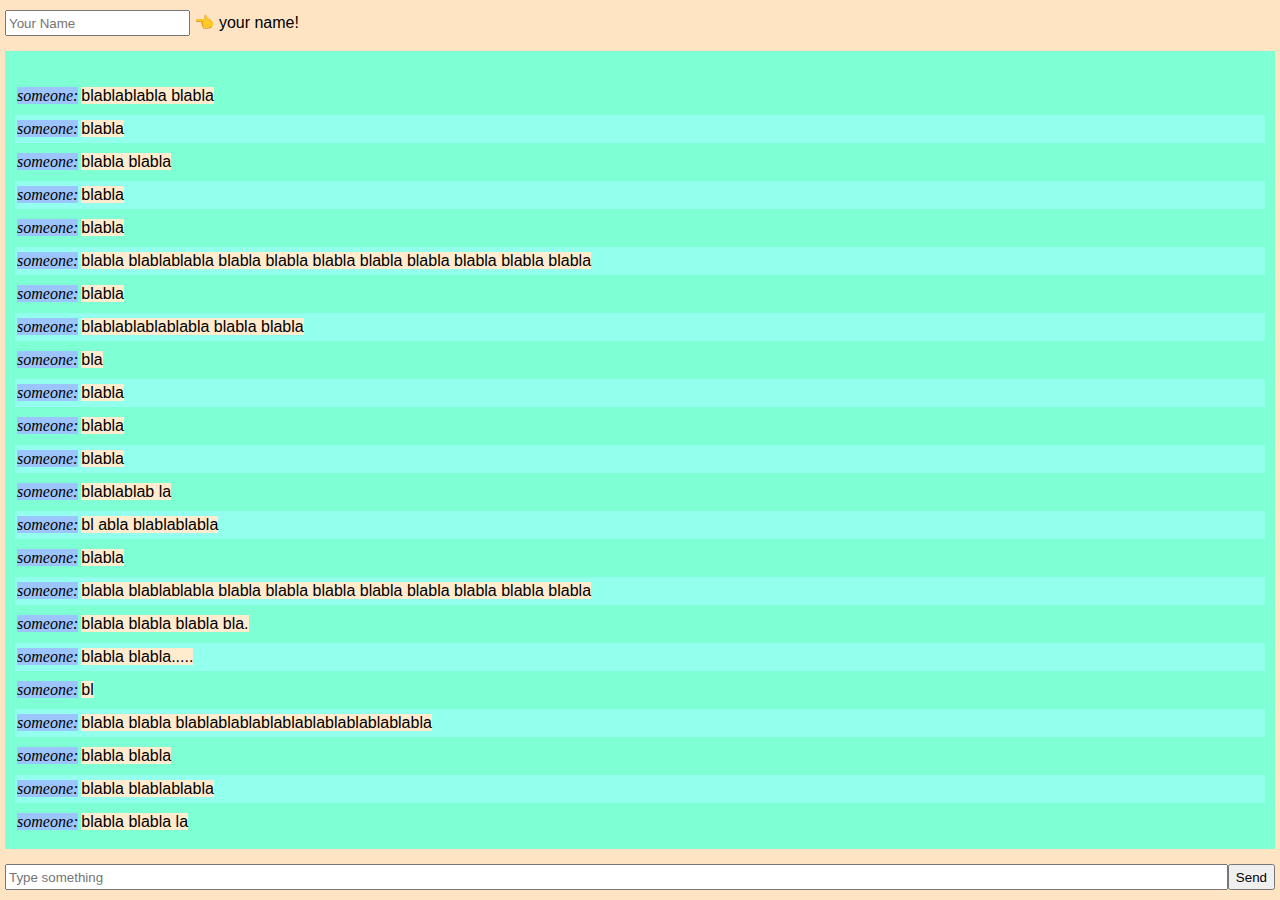
<file: simple-chat/index.html>
<!DOCTYPE html>
<html lang="en">

<head>
  <meta charset="utf-8" />
  <meta name="viewport" content="width=device-width, initial-scale=1.0, maximum-scale=1.0, user-scalable=0"/>
 
  
  <link rel="manifest" href="manifest.json" />

  <title>Simple Chat</title>

  <link rel="stylesheet" type="text/css" href="style.css">


  <!-- <script src="lib/p5.js"></script> -->
  <!-- <script src="lib/p5.sound.js"></script> -->
  

</head>

<body>

  <div class="main-wrapper">
    <div id="nameWrapper">
        <input type="text" placeholder="Your Name"><p> 👈 your name!</p>
    </div>
    <div id="threadWrapper">
        <ul>
            <li><span class="who">someone:</span><span class="words">blablablabla blabla</span></li>
            <li><span class="who">someone:</span><span class="words">blabla</span></li>
            <li><span class="who">someone:</span><span class="words">blabla blabla</span></li>
            <li><span class="who">someone:</span><span class="words">blabla</span></li>
            <li><span class="who">someone:</span><span class="words">blabla</span></li>
            <li><span class="who">someone:</span><span class="words">blabla blablablabla blabla blabla blabla blabla blabla blabla blabla blabla</span></li>
            <li><span class="who">someone:</span><span class="words">blabla</span></li>
            <li><span class="who">someone:</span><span class="words">blablablablablabla blabla blabla</span></li>
            <li><span class="who">someone:</span><span class="words">bla</span></li>
            <li><span class="who">someone:</span><span class="words">blabla</span></li>
            <li><span class="who">someone:</span><span class="words">blabla</span></li>
            <li><span class="who">someone:</span><span class="words">blabla</span></li>
            <li><span class="who">someone:</span><span class="words">blablablab la</span></li>
            <li><span class="who">someone:</span><span class="words">bl abla blablablabla</span></li>
            <li><span class="who">someone:</span><span class="words">blabla</span></li>
            <li><span class="who">someone:</span><span class="words">blabla blablablabla blabla blabla blabla blabla blabla blabla blabla blabla</span></li>
            <li><span class="who">someone:</span><span class="words">blabla blabla blabla bla.</span></li>
            <li><span class="who">someone:</span><span class="words">blabla blabla.....</span></li>
            <li><span class="who">someone:</span><span class="words">bl</span></li>
            <li><span class="who">someone:</span><span class="words">blabla blabla blablablablablablablablablablablabla</span></li>
            <li><span class="who">someone:</span><span class="words">blabla blabla</span></li>
            <li><span class="who">someone:</span><span class="words">blabla blablablabla</span></li>
            <li><span class="who">someone:</span><span class="words">blabla blabla la</span></li>
            <li><span class="who">someone:</span><span class="words">blabla</span></li>
            <li><span class="who">someone:</span><span class="words">blabla bla</span></li>
            <li><span class="who">someone:</span><span class="words">blabla blablablabla blabla blabla blabla blabla blabla blabla blabla blabla</span></li>
            <li><span class="who">someone:</span><span class="words">blabla</span></li>
            <li><span class="who">someone:</span><span class="words">blablablabla blabla</span></li>
            <li><span class="who">someone:</span><span class="words">blabla</span></li>
            <li><span class="who">someone:</span><span class="words">blabla</span></li>
            <li><span class="who">someone:</span><span class="words">blabla blablablabla blabla blabla blabla blabla blabla blabla blabla blabla</span></li>
            <li><span class="who">someone:</span><span class="words">blabla</span></li>
            <li><span class="who">someone:</span><span class="words">blabla blabla</span></li>
            <li><span class="who">someone:</span><span class="words">blabla</span></li>
            <li><span class="who">someone:</span><span class="words">blabla blablablabla</span></li>
        </ul>
    </div>
    <div>
        <form id="chatForm">
            <input id="newMessage" placeholder="Type something" autocomplete="off" />
            <button type="submit">Send</button>
        </form>
    </div>


  </div>



  <!-- the script tag below should always be at the bottom, right before the closing body tag -->
  <script src="script.js"></script>
</body>

</html>
</file>
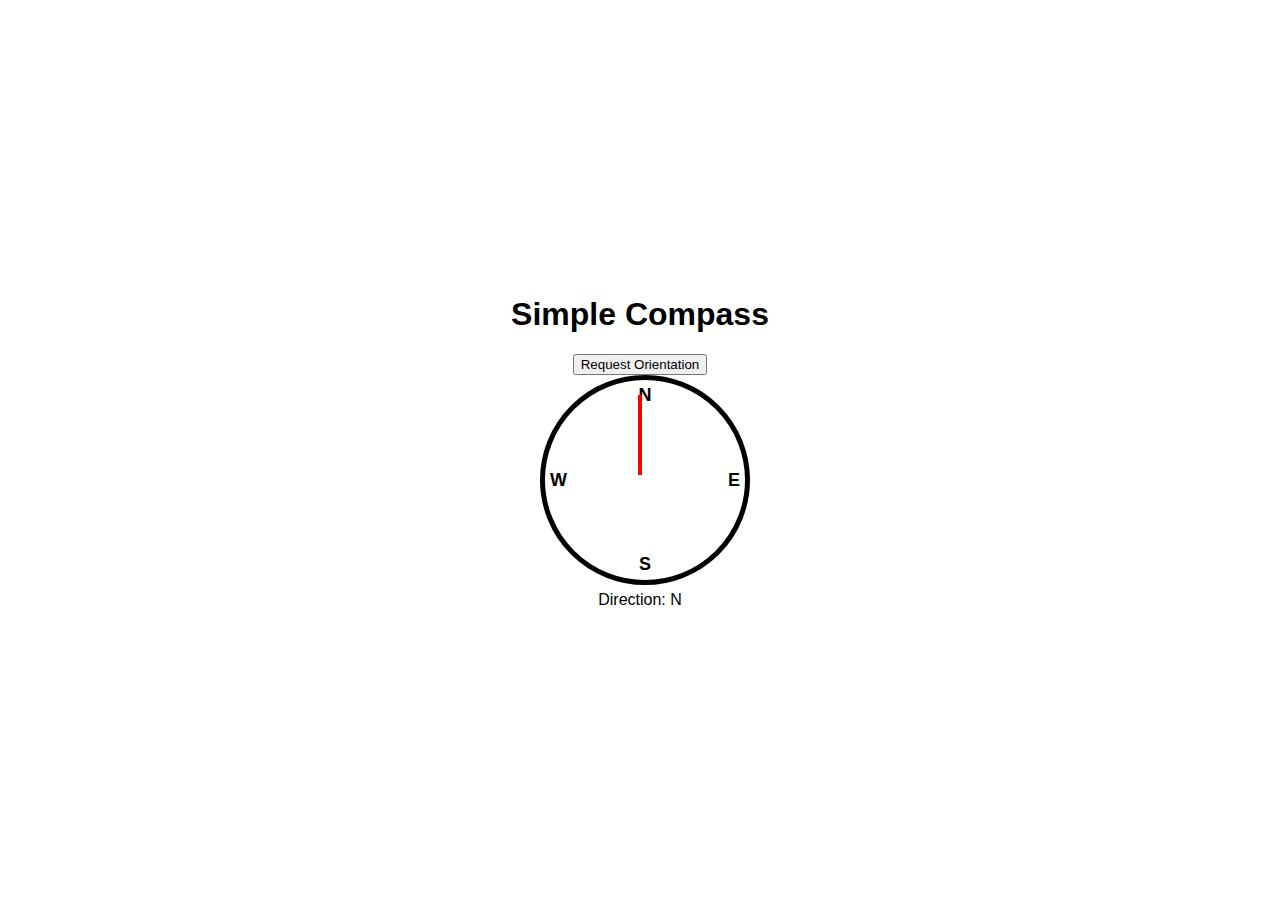
<file: deviceOrientation/public/index.html>
<!DOCTYPE html>
<html lang="en">
<head>
  <meta charset="UTF-8">
  <meta name="viewport" content="width=device-width, maximum-scale=1.0, user-scalable=0"/>
  <title>Simple Compass</title>
  <link rel="stylesheet" href="style.css">
</head>
<body>
  <h1>Simple Compass</h1>
  <button id="requestOrientationButton" onclick="requestOrientation()">Request Orientation</button> 

  <div id="compass">
    <div id="circle">
      <div class="mark north">N</div>
      <div class="mark south">S</div>
      <div class="mark east">E</div>
      <div class="mark west">W</div>
    </div>
    <div id="needle"></div>
  </div>

  <p id="direction">Direction: N</p>

  <script src="requestOrientation.js"></script>
  <script src="script.js"></script>
</body>
</html>
</file>
<file: simple-chat/style.css>
body{
    margin: 0;
    overflow: hidden;
}

.main-wrapper{
    width:100%;
    height:100vh;
    background-color: bisque;
    display: flex;
    flex-direction: column;
    /* align-content: stretch; */
    justify-content: space-between;
    padding: 10px 5px;
    /* padding-bottom: 15px; */
    box-sizing: border-box;
}

#threadWrapper{
    background-color: aquamarine;
    flex-grow: 1;
    margin: 15px 0px; 
    display: flex;
    flex-direction: column;
    justify-content: flex-end;
    overflow: hidden;
}

#threadWrapper ul{
    list-style: none;
    /* margin:0; */
    padding:10px;

    /* outline: 1px black dotted; */
    overflow: scroll;

    
}
#threadWrapper li{
    /* background-color: blanchedalmond; */
    margin-top: 5px;
    padding: 5px 2px;
    /* display: inline-block; */
}
.who{
    background-color: rgb(155, 197, 252);
    margin-right: 3px;
    font-style: italic;
  
}
.words{
    background-color: blanchedalmond;
    font-family:'Franklin Gothic Medium', 'Arial Narrow', Arial, sans-serif;
}


#threadWrapper li:nth-child(even){
    background-color: rgb(147, 255, 237);
}
/* .words{
    background-color: blanchedalmond;
} */

#chatForm{
    display: flex;
    justify-content: space-between;
}
#chatForm input{
    flex-grow: 1;
    height:20px;
}

#nameWrapper input{
    /* width: 100%; */
    height:20px;
    /* box-sizing: border-box; */
}
#nameWrapper p{
    display: inline;
    font-family:'Franklin Gothic Medium', 'Arial Narrow', Arial, sans-serif;

}
</file>
<file: deviceOrientation/public/style.css>
body {
    display: flex;
    flex-direction: column;
    align-items: center;
    justify-content: center;
    height: 100vh;
    margin: 0;
    font-family: sans-serif;
  }
  
  #compass {
    position: relative;
    width: 200px;
    height: 200px;
  }
  
  #circle {
    width: 100%;
    height: 100%;
    border: 5px solid black;
    border-radius: 50%;
    position: relative;
    transform: rotate(0deg);
  }
  
  .mark {
    position: absolute;
    font-size: 18px;
    font-weight: bold;
  }
  
  .north {
    top: 5px;
    left: 50%;
    transform: translateX(-50%);
  }
  
  .south {
    bottom: 5px;
    left: 50%;
    transform: translateX(-50%);
  }
  
  .east {
    right: 5px;
    top: 50%;
    transform: translateY(-50%);
  }
  
  .west {
    left: 5px;
    top: 50%;
    transform: translateY(-50%);
  }
  
  #needle {
    position: absolute;
    top: 50%;
    left: 50%;
    width: 4px;
    height: 80px;
    background: red;
    transform: translate(-50%, -100%);
  }
</file>
